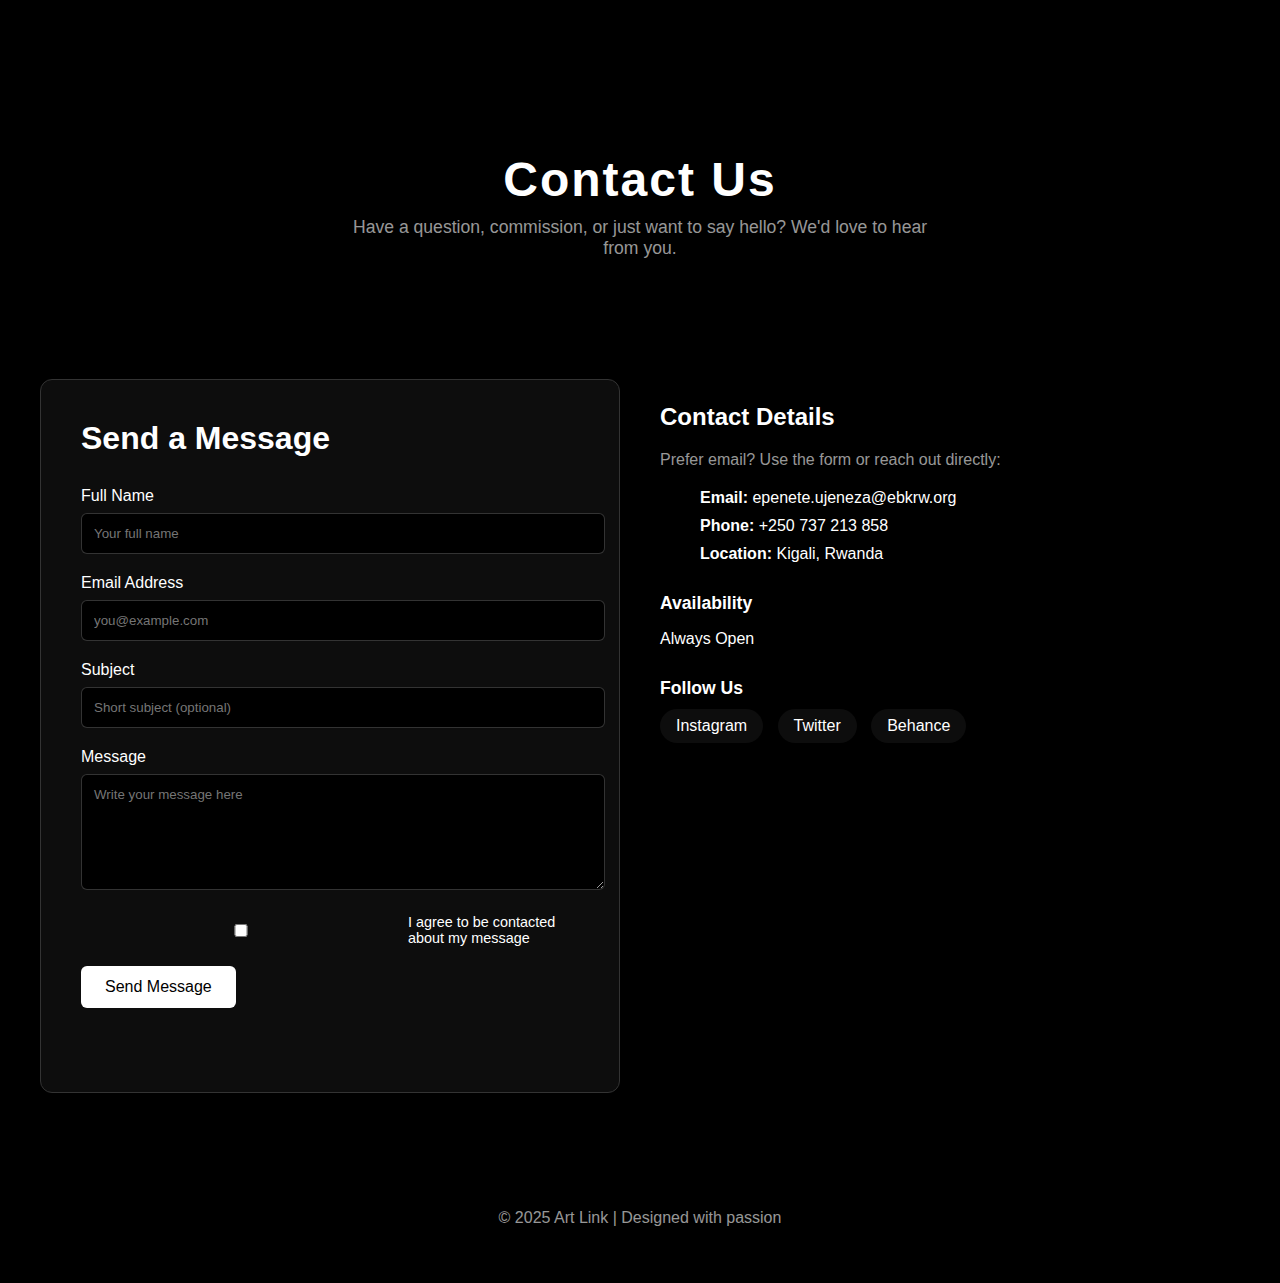
<file: contact.html>
<!DOCTYPE html>
<html lang="en">
<head>
    <meta charset="UTF-8">
    <meta name="viewport" content="width=device-width, initial-scale=1.0">
    <title>Contact | ArtLink</title>
    <link rel="stylesheet" href="css/contact.css">
    <link rel="stylesheet" href="css/navbar.css">
</head>
<body>
    <a class="skip-link" href="#main">Skip to content</a>

    <!-- Navbar -->
    <nav class="navbar" role="navigation" aria-label="Main navigation">
        <div class="nav-container">
            <a class="logo" href="index.html">ArtLink</a>
            <button class="menu-toggle" aria-expanded="false" aria-label="Toggle menu">
                <span class="bar"></span>
            </button>
            <ul class="nav-links">
                <li><a href="index.html">Home</a></li>
                <li><a href="gallery.html">Gallery</a></li>
                <li><a href="about.html">About</a></li>
                <li><a class="active" aria-current="page" href="contact.html">Contact</a></li>
            </ul>
        </div>
    </nav>

    <main id="main" class="page-content" role="main">
        <header class="page-hero">
            <h1>Contact Us</h1>
            <p class="sub">Have a question, commission, or just want to say hello? We'd love to hear from you.</p>
        </header>

        <section class="contact-wrapper container">
            <div class="contact-grid">
                <div class="contact-card">
                    <h2>Send a Message</h2>
                    <form id="contactForm" action="https://formspree.io/f/your-form-id" method="POST" novalidate aria-describedby="contactStatus">
                        <div class="form-row">
                            <label for="name">Full Name</label>
                            <input id="name" name="name" type="text" required placeholder="Your full name">
                        </div>
                        <div class="form-row">
                            <label for="email">Email Address</label>
                            <input id="email" name="email" type="email" required placeholder="you@example.com">
                        </div>
                        <div class="form-row">
                            <label for="subject">Subject</label>
                            <input id="subject" name="subject" type="text" placeholder="Short subject (optional)">
                        </div>
                        <div class="form-row">
                            <label for="message">Message</label>
                            <textarea id="message" name="message" rows="6" required placeholder="Write your message here"></textarea>
                        </div>
                        <div class="form-row small">
                            <label>
                                <input type="checkbox" id="consent" name="consent" required>
                                I agree to be contacted about my message
                            </label>
                        </div>
                        <div class="form-row">
                            <button type="submit" class="btn primary">Send Message</button>
                        </div>
                        <div id="contactStatus" class="status sr-only" role="status" aria-live="polite"></div>
                    </form>
                </div>

                <aside class="contact-info">
                    <h3>Contact Details</h3>
                    <p class="muted">Prefer email? Use the form or reach out directly:</p>
                    <ul class="contact-list">
                        <li><strong>Email:</strong> <a href="mailto:epenete.ujeneza@ebkrw.org">epenete.ujeneza@ebkrw.org</a></li>
                        <li><strong>Phone:</strong> <a href="tel:+250737213858">+250 737 213 858</a></li>
                        <li><strong>Location:</strong> <span>Kigali, Rwanda</span></li>
                    </ul>
                    <div class="hours">
                        <h4>Availability</h4>
                        <p>Always Open</p>
                    </div>
                    <div class="social">
                        <h4>Follow Us</h4>
                        <a href="https://www.instagram.com/a.r.t_l.i.n.k" class="pill">Instagram</a>
                        <a href="https://twitter.com/yourhandle" class="pill">Twitter</a>
                        <a href="https://www.behance.net/yourprofile" class="pill">Behance</a>
                    </div>
                </aside>
            </div>
        </section>
    </main>

    <footer class="site-footer">
        <div class="container">
            <p>© 2025 Art Link | Designed with passion</p>
        </div>
    </footer>

    <script src="js/main.js" defer></script>
    <script>
        document.addEventListener('DOMContentLoaded', () => {
            const form = document.getElementById('contactForm');
            const statusEl = document.getElementById('contactStatus');

            if (!form) {
                console.warn('contact.html: #contactForm not found — contact behaviors disabled');
                return;
            }

            function showStatus(message, isError = false) {
                statusEl.className = isError ? 'status error' : 'status success';
                statusEl.classList.remove('sr-only');
                statusEl.textContent = message;
            }

            function clearStatus() {
                statusEl.className = 'status sr-only';
                statusEl.textContent = '';
            }

            form.addEventListener('submit', async (e) => {
                e.preventDefault();
                clearStatus();

                if (!form.checkValidity()) {
                    showStatus('Please check the form fields and try again.', true);
                    return;
                }

                const submitBtn = form.querySelector('[type="submit"]');
                submitBtn.disabled = true;
                submitBtn.textContent = 'Sending...';

                try {
                    const formData = new FormData(form);
                    const response = await fetch(form.action, {
                        method: 'POST',
                        body: formData,
                        headers: {
                            'Accept': 'application/json'
                        }
                    });

                    if (response.ok) {
                        showStatus('Thanks! Your message has been received. We will reply shortly.');
                        form.reset();
                    } else {
                        throw new Error('Submission failed');
                    }
                } catch (err) {
                    console.error(err);
                    showStatus('Sorry — an error occurred while sending your message. Please try again later.', true);
                } finally {
                    submitBtn.disabled = false;
                    submitBtn.textContent = 'Send Message';
                }
            });
        });
    </script>
</body>
</html>
</file>
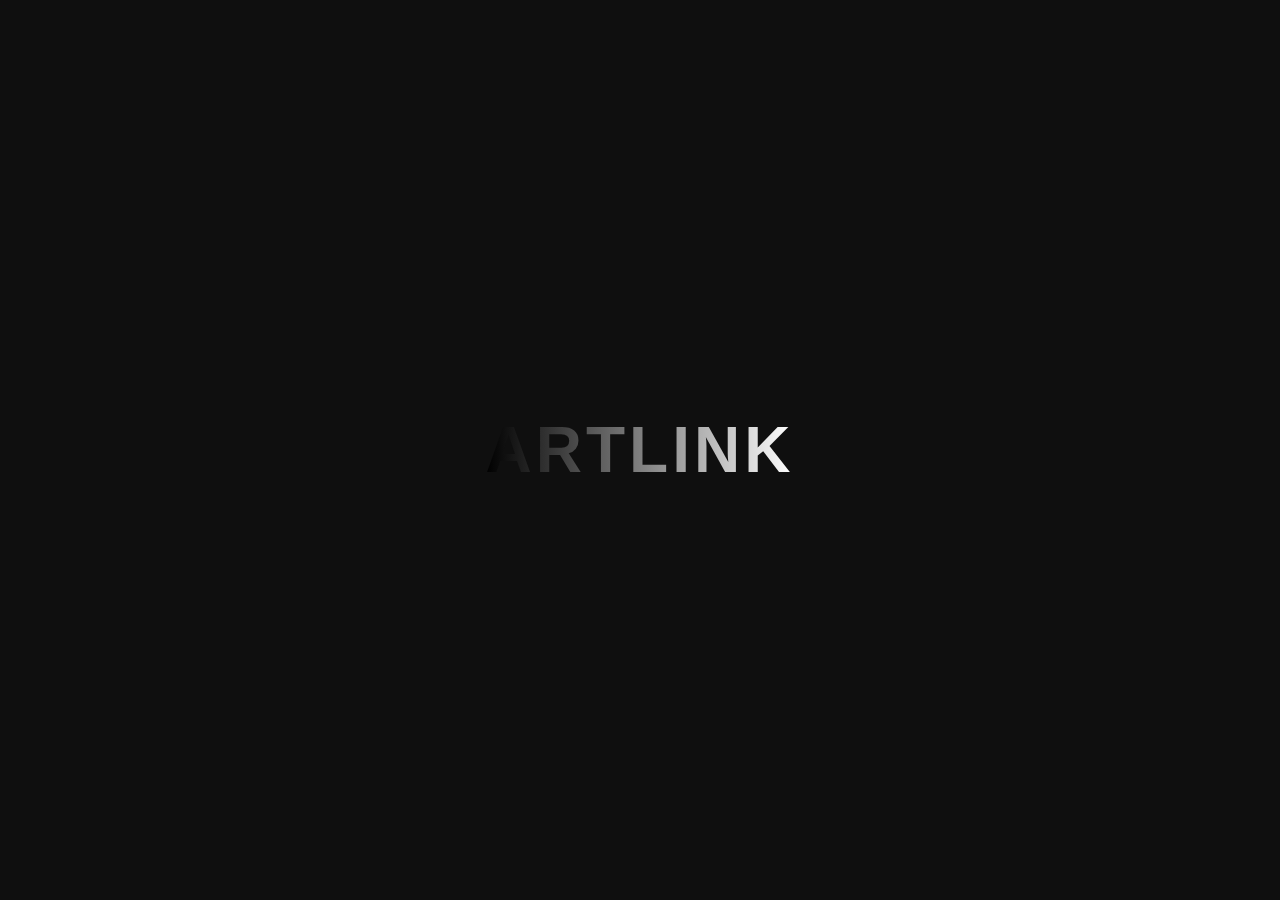
<file: home.html>
<!DOCTYPE html>
<html lang="en">

<head>
  <meta charset="UTF-8">
  <meta name="viewport" content="width=device-width, initial-scale=1.0">
  <link rel="stylesheet" href="css/home-animation.css">
  <title>ArtLink</title>
</head>

<body>
  <a href="Index.html" style="text-decoration: none;">
    <h1>ArtLink</h1>
  </a>
</body>

</html>
</file>
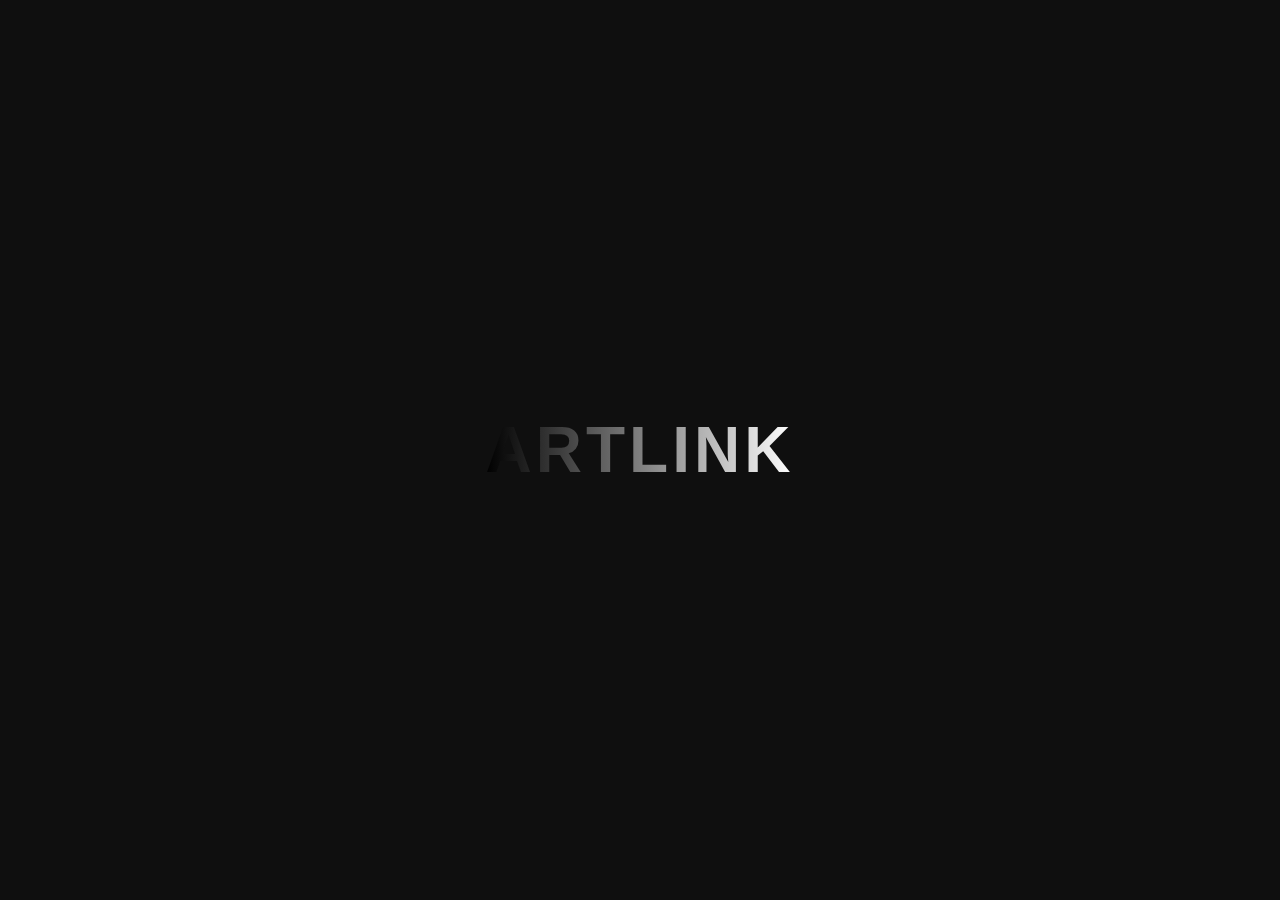
<file: Home.html>
<!DOCTYPE html>
<html lang="en">

<head>
  <meta charset="UTF-8">
  <meta name="viewport" content="width=device-width, initial-scale=1.0">
  <link rel="stylesheet" href="Css/Components/Home animation.css">
  <title>ArtLink</title>
</head>

<body>
  <a href="Index.html" style="text-decoration: none;">
    <h1>ArtLink</h1>
  </a>
</body>

</html>
</file>
<file: css/contact.css>
/* GLOBAL */
:root {
    --bg: #000;
    --bg-dark: #000;
    --text: #fff;
    --accent: #fff;
    --muted: rgba(255, 255, 255, 0.6);
    --muted-dark: rgba(255, 255, 255, 0.2);
    --panel: rgba(255, 255, 255, 0.05);
}

body {
    margin: 0;
    background: var(--bg);
    color: var(--text);
    font-family: "Inter", sans-serif;
    overflow-x: hidden;
}

/* Fade-in */
.contact-fade {
    opacity: 0;
    animation: fadeIn 0.8s ease forwards;
}
@keyframes fadeIn {
    to { opacity: 1; }
}

/* NAVBAR - Styles handled by navbar.css */

/* CONTACT SECTION */
.contact-container {
    max-width: 1100px;
    margin: 80px auto;
    padding: 0 20px;
}

.contact-container h1 {
    font-size: 3rem;
    margin-bottom: 10px;
}

.contact-container .intro {
    opacity: 0.7;
    margin-bottom: 40px;
}

/* GRID */
.contact-grid {
    display: grid;
    grid-template-columns: repeat(auto-fit, minmax(280px, 1fr));
    gap: 40px;
}

.contact-card {
    padding: 25px;
    border: 1px solid #333;
    transition: border 0.3s, transform 0.3s;
}

.contact-card:hover {
    border: 1px solid var(--text);
    transform: translateY(-5px);
}

.contact-card h2 {
    margin-top: 0;
    font-size: 1.4rem;
}

/* FORM */
.contact-form input,
.contact-form textarea {
    width: 100%;
    padding: 12px;
    margin-bottom: 15px;
    background: #111;
    color: var(--text);
    border: 1px solid #333;
    outline: none;
    transition: border 0.3s;
}

.contact-form input:focus,
.contact-form textarea:focus {
    border: 1px solid var(--text);
}

.contact-form button {
    padding: 12px 25px;
    background: var(--text);
    color: var(--bg);
    border: none;
    cursor: pointer;
    font-weight: 600;
    letter-spacing: 1px;
    transition: background 0.3s;
}

.contact-form button:hover {
    background: #999;
}
/* =========================
    Contact Page
    ========================= */
.page-hero {
  text-align: center;
  padding: 120px 20px 60px;
}

.page-hero h1 {
  font-size: 3rem;
  margin-bottom: 10px;
  letter-spacing: 2px;
}

.page-hero .sub {
  color: var(--muted);
  font-size: 1.1rem;
  max-width: 600px;
  margin: 0 auto;
}

.contact-wrapper {
  padding: 60px 20px;
}

.contact-grid {
  display: grid;
  grid-template-columns: 1fr 1fr;
  gap: 40px;
  max-width: 1200px;
  margin: 0 auto;
}

.contact-card {
  background: var(--panel);
  padding: 40px;
  border-radius: 12px;
  box-shadow: 0 4px 20px rgba(0,0,0,0.3);
}

.contact-card h2 {
  margin-bottom: 30px;
  font-size: 2rem;
}

.form-row {
  margin-bottom: 20px;
}

.form-row label {
  display: block;
  margin-bottom: 8px;
  font-weight: 500;
}

.form-row input,
.form-row textarea {
  width: 100%;
  padding: 12px;
  background: var(--bg);
  border: 1px solid var(--muted-dark);
  border-radius: 6px;
  color: var(--text);
  font-family: inherit;
}

.form-row input:focus,
.form-row textarea:focus {
  outline: none;
  border-color: var(--accent);
}

.form-row.small {
  font-size: 0.9rem;
}

.form-row.small label {
  display: flex;
  align-items: center;
  gap: 8px;
}

.btn {
  padding: 12px 24px;
  border: none;
  border-radius: 6px;
  cursor: pointer;
  font-family: inherit;
  font-size: 1rem;
  transition: background 0.3s ease;
}

.btn.primary {
  background: var(--accent);
  color: var(--bg);
}

.btn.primary:hover {
  background: var(--muted);
}

.status {
  margin-top: 20px;
  padding: 12px;
  border-radius: 6px;
}

.status.success {
  background: #4caf50;
  color: #fff;
}

.status.error {
  background: #f44336;
  color: #fff;
}

.contact-info h3 {
  margin-bottom: 20px;
  font-size: 1.5rem;
}

.contact-info .muted {
  color: var(--muted);
  margin-bottom: 20px;
}

.contact-list {
  list-style: none;
  margin-bottom: 30px;
}

.contact-list li {
  margin-bottom: 10px;
}

.contact-list a {
  color: var(--accent);
  text-decoration: none;
}

.contact-list a:hover {
  text-decoration: underline;
}

.hours,
.social {
  margin-top: 30px;
}

.hours h4,
.social h4 {
  margin-bottom: 10px;
  font-size: 1.1rem;
}

.pill {
  display: inline-block;
  padding: 8px 16px;
  margin-right: 10px;
  margin-bottom: 10px;
  background: var(--panel);
  color: var(--text);
  text-decoration: none;
  border-radius: 20px;
  transition: background 0.3s ease;
}

.pill:hover {
  background: var(--muted-dark);
}

.site-footer {
  background: var(--bg-dark);
  text-align: center;
  padding: 40px 20px;
  color: var(--muted);
}

.skip-link {
  position: absolute;
  top: -40px;
  left: 6px;
  background: var(--accent);
  color: var(--bg);
  padding: 8px;
  text-decoration: none;
  z-index: 1000;
}

.skip-link:focus {
  top: 6px;
}

/* Responsive */
@media (max-width: 768px) {
  .contact-grid {
    grid-template-columns: 1fr;
  }

  .page-hero h1 {
    font-size: 2.5rem;
  }

  .contact-card {
    padding: 30px;
  }
}
</file>
<file: css/navbar.css>
/* ========== NAVBAR BASE ========== */
.navbar {
  position: fixed;
  top: 0;
  left: 0;
  width: 100%;
  padding: 25px 60px;
  display: flex;
  justify-content: space-between;
  align-items: center;
  background: rgba(0, 0, 0, 0.85);
  backdrop-filter: blur(8px);
  border-bottom: 1px solid rgba(255, 255, 255, 0.1);
  z-index: 1000;
  opacity: 0;
  transform: translateY(-20px);
  /* Fallback animation if JavaScript doesn't add body.loaded */
  animation: navbarFadeIn 0.8s ease 0.3s forwards;
  /* Transition for scroll effects and body.loaded class */
  transition: opacity 0.4s ease, transform 0.4s ease, background 0.4s ease, padding 0.4s ease, border-bottom 0.4s ease;
}

@keyframes navbarFadeIn {
  to {
    opacity: 1;
    transform: translateY(0);
  }
}

/* Support for nav-container wrapper (used in contact.html) */
.nav-container {
  width: 100%;
  display: flex;
  justify-content: space-between;
  align-items: center;
}

/* Fade-in animation for load - preferred method via JavaScript */
body.loaded .navbar {
  opacity: 1;
  transform: translateY(0);
  animation: none; /* Disable fallback animation when JS works */
}

/* ========== LOGO ========== */
.logo {
  display: flex;
  align-items: center;
  gap: 10px;
  font-weight: 600;
  color: #fff;
  text-transform: uppercase;
  letter-spacing: 2px;
}

.logo img {
  width: 35px;
  filter: invert(1);
}

/* ========== NAV LINKS ========== */
.nav-links {
  display: flex;
  align-items: center;
  gap: 30px;
  transition: all 0.3s ease;
}

.nav-links a {
  position: relative;
  text-decoration: none;
  color: #fff;
  font-weight: 400;
  letter-spacing: 1px;
  text-transform: uppercase;
  font-size: 0.95rem;
  transition: color 0.3s ease;
}

.nav-links a:hover {
  color: #ccc;
}

.nav-links a::after {
  content: "";
  position: absolute;
  bottom: -6px;
  left: 0;
  width: 0%;
  height: 2px;
  background: #fff;
  transition: width 0.3s ease;
}

.nav-links a:hover::after,
.nav-links a.active::after {
  width: 100%;
}

/* ========== SCROLL EFFECT ========== */
.navbar.scrolled {
  background: rgba(0, 0, 0, 0.95);
  padding: 15px 60px;
  border-bottom: 1px solid rgba(255, 255, 255, 0.15);
}

/* ========== MENU TOGGLE (MOBILE) ========== */
.menu-toggle {
  display: none;
  cursor: pointer;
  transition: transform 0.3s ease;
  background: transparent;
  border: none;
  padding: 5px;
  flex-direction: column;
  gap: 4px;
  align-items: center;
  justify-content: center;
}

.menu-toggle img {
  width: 28px;
  filter: invert(1);
}

.menu-toggle.active {
  transform: rotate(90deg);
}

/* Hamburger icon bars */
.menu-toggle .bar {
  display: block;
  width: 25px;
  height: 3px;
  background: #fff;
  transition: all 0.3s ease;
}

.menu-toggle.active .bar:nth-child(1) {
  transform: rotate(45deg) translate(5px, 5px);
}

.menu-toggle.active .bar:nth-child(2) {
  opacity: 0;
}

.menu-toggle.active .bar:nth-child(3) {
  transform: rotate(-45deg) translate(7px, -6px);
}

/* ========== RESPONSIVE ========== */
@media (max-width: 900px) {
  .nav-links {
    position: fixed;
    top: 0;
    right: -100%;
    height: 100vh;
    width: 60%;
    background: #000;
    flex-direction: column;
    justify-content: center;
    align-items: center;
    gap: 40px;
    transition: right 0.4s ease;
  }

  .nav-links.open {
    right: 0;
  }

  .nav-links a {
    font-size: 1.2rem;
  }

  .menu-toggle {
    display: flex;
  }

  .navbar.scrolled {
    padding: 15px 30px;
  }
}
</file>
<file: css/home-animation.css>
body {
    margin: 0;
    height: 100vh;
    background: #0f0f0f;
    display: flex;
    justify-content: center;
    align-items: center;
    font-family: 'Poppins', sans-serif;
  }

  h1 {
    position: relative;
    font-size: 4rem;
    text-transform: uppercase;
    letter-spacing: 4px;
    background: linear-gradient(90deg, black, white, black, white);
    background-size: 300%;
    -webkit-background-clip: text;
    background-clip: text;
    -webkit-text-fill-color: transparent;
    animation: gradientShift 4s ease infinite;
  }

  @keyframes gradientShift {
    0% { background-position: 0% 50%; }
    50% { background-position: 100% 50%; }
    100% { background-position: 0% 50%; }
  }

  h1::after {
    content: '';
    position: absolute;
    left: 0;
    bottom: -10px;
    height: 3px;
    width: 0%;
    background: linear-gradient(90deg, black, white, black, white, black);
    border-radius: 2px;
    transition: width 0.4s ease;
  }

  h1:hover::after {
    width: 100%;
  }
</file>
<file: Css/Components/Home animation.css>
body {
    margin: 0;
    height: 100vh;
    background: #0f0f0f;
    display: flex;
    justify-content: center;
    align-items: center;
    font-family: 'Poppins', sans-serif;
  }

  h1 {
    position: relative;
    font-size: 4rem;
    text-transform: uppercase;
    letter-spacing: 4px;
    background: linear-gradient(90deg, black, white, black, white);
    background-size: 300%;
    -webkit-background-clip: text;
    background-clip: text;
    -webkit-text-fill-color: transparent;
    animation: gradientShift 4s ease infinite;
  }

  @keyframes gradientShift {
    0% { background-position: 0% 50%; }
    50% { background-position: 100% 50%; }
    100% { background-position: 0% 50%; }
  }

  h1::after {
    content: '';
    position: absolute;
    left: 0;
    bottom: -10px;
    height: 3px;
    width: 0%;
    background: linear-gradient(90deg, black, white, black, white, black);
    border-radius: 2px;
    transition: width 0.4s ease;
  }

  h1:hover::after {
    width: 100%;
  }
</file>
